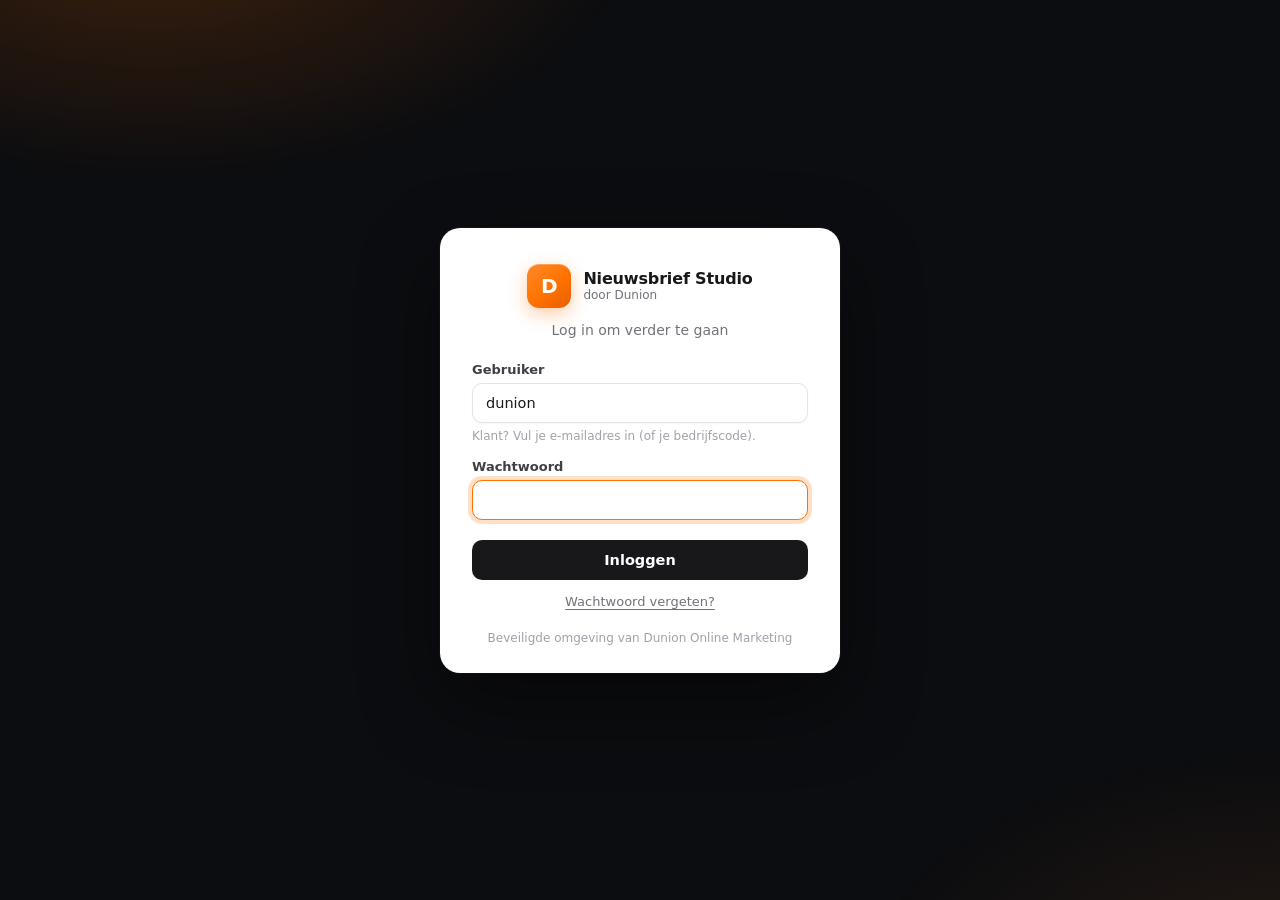
<file: backend/app/static/login.html>
<!DOCTYPE html>
<html lang="nl">
<head>
<meta charset="utf-8">
<meta name="viewport" content="width=device-width, initial-scale=1.0">
<title>Inloggen — Nieuwsbrief Studio</title>
<link rel="icon" href="data:image/svg+xml,%3Csvg xmlns='http://www.w3.org/2000/svg' viewBox='0 0 32 32'%3E%3Crect width='32' height='32' rx='8' fill='%23FF7200'/%3E%3Ctext x='16' y='22' text-anchor='middle' font-family='Arial' font-size='17' font-weight='800' fill='white'%3ED%3C/text%3E%3C/svg%3E">
<style>
  :root { --accent: #ff7200; --accent-hover: #ea6700; --ring: rgba(255,114,0,.22); --text: #18181b; --muted: #71717a; --faint: #a1a1aa; --border: #e4e4e7; }
  * { box-sizing: border-box; }
  body { margin: 0; min-height: 100vh; display: flex; align-items: center; justify-content: center; padding: 20px;
         font-family: "Inter", ui-sans-serif, system-ui, -apple-system, BlinkMacSystemFont, "Segoe UI", Roboto, Arial, sans-serif;
         -webkit-font-smoothing: antialiased; background: #0c0d10; color: var(--text); }
  body::before { content: ""; position: fixed; inset: 0; pointer-events: none;
         background: radial-gradient(800px 420px at 12% -8%, rgba(255,114,0,.20), transparent 60%),
                     radial-gradient(700px 400px at 100% 110%, rgba(255,138,42,.10), transparent 60%); }
  .card { position: relative; width: 100%; max-width: 400px; padding: 36px 32px 28px; border-radius: 20px; background: #fff;
          box-shadow: 0 30px 80px rgba(0,0,0,.45), 0 0 0 1px rgba(255,255,255,.04); animation: in .35s cubic-bezier(.2,.8,.2,1); }
  @keyframes in { from { opacity: 0; transform: translateY(8px) scale(.99); } to { opacity: 1; transform: none; } }
  .brand { display: flex; align-items: center; justify-content: center; gap: 12px; margin-bottom: 8px; }
  .brand .logo { width: 44px; height: 44px; border-radius: 12px; display: flex; align-items: center; justify-content: center;
          background: linear-gradient(140deg, #ff8a2a, #ff7200 55%, #e85d00); color: #fff; font-size: 20px; font-weight: 800;
          box-shadow: 0 6px 18px rgba(255,114,0,.35), inset 0 1px 0 rgba(255,255,255,.25); }
  .brand .name { font-size: 16px; font-weight: 700; line-height: 1.2; letter-spacing: -.01em; }
  .brand .name small { display: block; font-weight: 500; font-size: 12px; color: var(--muted); letter-spacing: 0; }
  p.sub { margin: 14px 0 24px; text-align: center; color: var(--muted); font-size: 14px; }
  label { display: block; margin-bottom: 6px; font-size: 13px; font-weight: 600; color: #3f3f46; }
  input { width: 100%; margin-bottom: 16px; padding: 11px 13px; border: 1px solid var(--border); border-radius: 10px;
          font-size: 14.5px; font-family: inherit; color: var(--text); box-shadow: 0 1px 2px rgba(16,24,40,.04);
          transition: border-color .15s, box-shadow .15s; }
  input:hover { border-color: #d4d4d8; }
  input:focus { outline: none; border-color: var(--accent); box-shadow: 0 0 0 4px var(--ring); }
  .veldhint { margin: -10px 0 16px; font-size: 12px; color: var(--faint); }
  button { width: 100%; margin-top: 4px; padding: 12px; border: none; border-radius: 10px; background: #18181b; color: #fff;
           font-size: 14.5px; font-weight: 600; font-family: inherit; cursor: pointer; transition: background .15s, transform .12s; }
  button:hover { background: #000; }
  button:active { transform: scale(.99); }
  button:disabled { opacity: .55; cursor: default; }
  .error, .info { display: none; margin-bottom: 16px; padding: 10px 12px; border-radius: 10px; font-size: 13px; line-height: 1.45; }
  .error { background: #fef2f2; color: #b91c1c; border: 1px solid #fecaca; }
  .info { background: #f0fdf4; color: #15803d; border: 1px solid #bbf7d0; }
  .foot { margin: 22px 0 0; text-align: center; font-size: 12px; color: var(--faint); }
  .forgot { display: block; width: auto; margin: 14px auto 0; padding: 0; border: none; background: none; color: var(--muted);
            font-size: 13px; font-weight: 500; text-decoration: underline; text-underline-offset: 3px; cursor: pointer; }
  .forgot:hover { background: none; color: var(--accent); }
</style>
</head>
<body>
  <form class="card" method="POST" action="/login">
    <div class="brand">
      <div class="logo">D</div>
      <div class="name">Nieuwsbrief Studio<small>door Dunion</small></div>
    </div>
    <p class="sub">Log in om verder te gaan</p>
    <div class="error" id="error">Onjuiste inloggegevens, probeer opnieuw.</div>
    <div class="info" id="info"></div>
    <label for="username">Gebruiker</label>
    <input id="username" name="username" type="text" autocomplete="username" value="dunion" required>
    <p class="veldhint">Klant? Vul je e-mailadres in (of je bedrijfscode).</p>
    <label for="password">Wachtwoord</label>
    <input id="password" name="password" type="password" autocomplete="current-password" autofocus required>
    <button type="submit" id="submitBtn">Inloggen</button>
    <button type="button" class="forgot" id="forgotBtn">Wachtwoord vergeten?</button>
    <p class="foot">Beveiligde omgeving van Dunion Online Marketing</p>
  </form>
<script>
  const errorBox = document.getElementById("error");
  const infoBox = document.getElementById("info");
  function showError(msg) {
    infoBox.style.display = "none";
    errorBox.textContent = msg;
    errorBox.style.display = "block";
  }
  function showInfo(msg) {
    errorBox.style.display = "none";
    infoBox.textContent = msg;
    infoBox.style.display = "block";
  }

  const err = new URLSearchParams(location.search).get("error");
  if (err === "2") showError("Te veel pogingen. Wacht een paar minuten en probeer opnieuw.");
  else if (err) showError("Onjuiste inloggegevens, probeer opnieuw.");
  if (new URLSearchParams(location.search).get("reset") === "1") {
    showInfo("Je wachtwoord is ingesteld. Log in met je e-mailadres.");
  }

  let authConfig = null;
  async function getAuthConfig() {
    if (authConfig) return authConfig;
    authConfig = await (await fetch("/auth/config")).json();
    return authConfig;
  }

  // E-mailadres als gebruikersnaam = Supabase-login; anders de klassieke POST /login.
  document.querySelector("form.card").addEventListener("submit", async (e) => {
    const username = document.getElementById("username").value.trim();
    if (!username.includes("@")) return; // klassieke flow: formulier post gewoon door
    e.preventDefault();
    const btn = document.getElementById("submitBtn");
    btn.disabled = true;
    try {
      const cfg = await getAuthConfig();
      if (!cfg.supabase_url || !cfg.publishable_key) {
        showError("Inloggen met e-mail is nog niet ingeschakeld. Gebruik je bedrijfscode, of neem contact op met Dunion.");
        return;
      }
      const tokenRes = await fetch(`${cfg.supabase_url}/auth/v1/token?grant_type=password`, {
        method: "POST",
        headers: { "Content-Type": "application/json", "apikey": cfg.publishable_key },
        body: JSON.stringify({ email: username, password: document.getElementById("password").value }),
      });
      if (!tokenRes.ok) {
        showError("Onjuiste inloggegevens, probeer opnieuw.");
        return;
      }
      const { access_token } = await tokenRes.json();
      const sessionRes = await fetch("/login/supabase", {
        method: "POST",
        headers: { "Content-Type": "application/json" },
        body: JSON.stringify({ access_token }),
      });
      if (!sessionRes.ok) {
        const body = await sessionRes.json().catch(() => ({}));
        showError(body.detail || "Inloggen mislukt, probeer het opnieuw.");
        return;
      }
      location.href = "/";
    } catch (netErr) {
      showError("Netwerkfout: " + netErr.message);
    } finally {
      btn.disabled = false;
    }
  });

  document.getElementById("forgotBtn").addEventListener("click", async () => {
    const email = document.getElementById("username").value.trim();
    if (!email.includes("@")) {
      showError("Vul eerst je e-mailadres in bij Gebruiker, en klik dan op 'Wachtwoord vergeten?'. Log je in met een bedrijfscode? Vraag Dunion dan om een nieuw wachtwoord.");
      return;
    }
    try {
      const cfg = await getAuthConfig();
      if (!cfg.supabase_url || !cfg.publishable_key) {
        showError("Wachtwoord-reset is nog niet ingeschakeld. Neem contact op met Dunion.");
        return;
      }
      const redirect = encodeURIComponent(location.origin + "/welkom");
      await fetch(`${cfg.supabase_url}/auth/v1/recover?redirect_to=${redirect}`, {
        method: "POST",
        headers: { "Content-Type": "application/json", "apikey": cfg.publishable_key },
        body: JSON.stringify({ email }),
      });
      showInfo("Als dit e-mailadres bij ons bekend is, ontvang je binnen enkele minuten een e-mail om een nieuw wachtwoord in te stellen.");
    } catch (netErr) {
      showError("Netwerkfout: " + netErr.message);
    }
  });
</script>
</body>
</html>
</file>
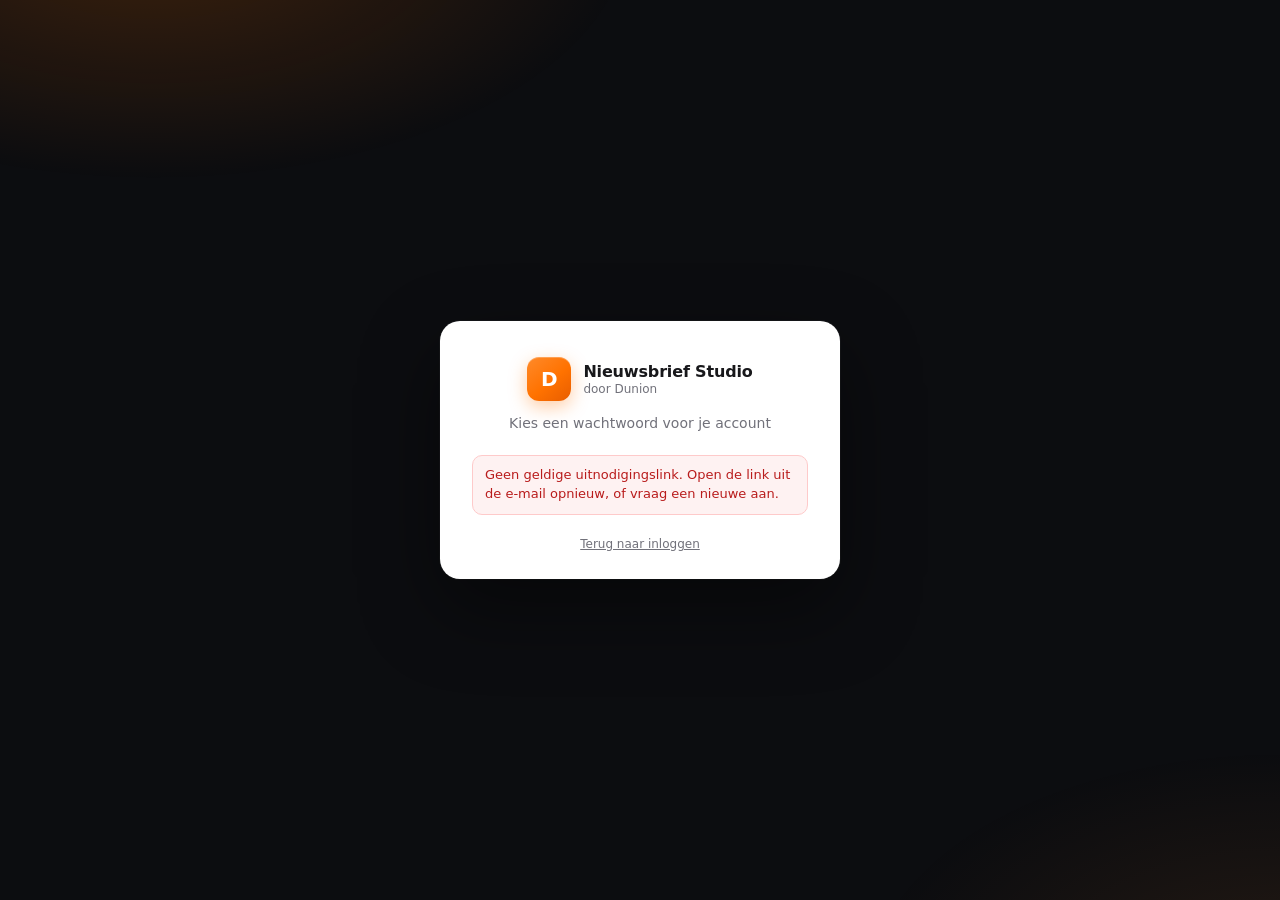
<file: backend/app/static/welkom.html>
<!DOCTYPE html>
<html lang="nl">
<head>
<meta charset="utf-8">
<meta name="viewport" content="width=device-width, initial-scale=1.0">
<title>Wachtwoord instellen — Nieuwsbrief Studio</title>
<link rel="icon" href="data:image/svg+xml,%3Csvg xmlns='http://www.w3.org/2000/svg' viewBox='0 0 32 32'%3E%3Crect width='32' height='32' rx='8' fill='%23FF7200'/%3E%3Ctext x='16' y='22' text-anchor='middle' font-family='Arial' font-size='17' font-weight='800' fill='white'%3ED%3C/text%3E%3C/svg%3E">
<style>
  :root { --accent: #ff7200; --accent-hover: #ea6700; --ring: rgba(255,114,0,.22); --text: #18181b; --muted: #71717a; --faint: #a1a1aa; --border: #e4e4e7; }
  * { box-sizing: border-box; }
  body { margin: 0; min-height: 100vh; display: flex; align-items: center; justify-content: center; padding: 20px;
         font-family: "Inter", ui-sans-serif, system-ui, -apple-system, BlinkMacSystemFont, "Segoe UI", Roboto, Arial, sans-serif;
         -webkit-font-smoothing: antialiased; background: #0c0d10; color: var(--text); }
  body::before { content: ""; position: fixed; inset: 0; pointer-events: none;
         background: radial-gradient(800px 420px at 12% -8%, rgba(255,114,0,.20), transparent 60%),
                     radial-gradient(700px 400px at 100% 110%, rgba(255,138,42,.10), transparent 60%); }
  .card { position: relative; width: 100%; max-width: 400px; padding: 36px 32px 28px; border-radius: 20px; background: #fff;
          box-shadow: 0 30px 80px rgba(0,0,0,.45), 0 0 0 1px rgba(255,255,255,.04); animation: in .35s cubic-bezier(.2,.8,.2,1); }
  @keyframes in { from { opacity: 0; transform: translateY(8px) scale(.99); } to { opacity: 1; transform: none; } }
  .brand { display: flex; align-items: center; justify-content: center; gap: 12px; margin-bottom: 8px; }
  .brand .logo { width: 44px; height: 44px; border-radius: 12px; display: flex; align-items: center; justify-content: center;
          background: linear-gradient(140deg, #ff8a2a, #ff7200 55%, #e85d00); color: #fff; font-size: 20px; font-weight: 800;
          box-shadow: 0 6px 18px rgba(255,114,0,.35), inset 0 1px 0 rgba(255,255,255,.25); }
  .brand .name { font-size: 16px; font-weight: 700; line-height: 1.2; letter-spacing: -.01em; }
  .brand .name small { display: block; font-weight: 500; font-size: 12px; color: var(--muted); letter-spacing: 0; }
  p.sub { margin: 14px 0 24px; text-align: center; color: var(--muted); font-size: 14px; }
  label { display: block; margin-bottom: 6px; font-size: 13px; font-weight: 600; color: #3f3f46; }
  input { width: 100%; margin-bottom: 16px; padding: 11px 13px; border: 1px solid var(--border); border-radius: 10px;
          font-size: 14.5px; font-family: inherit; color: var(--text); box-shadow: 0 1px 2px rgba(16,24,40,.04);
          transition: border-color .15s, box-shadow .15s; }
  input:hover { border-color: #d4d4d8; }
  input:focus { outline: none; border-color: var(--accent); box-shadow: 0 0 0 4px var(--ring); }
  .veldhint { margin: -10px 0 16px; font-size: 12px; color: var(--faint); }
  button { width: 100%; margin-top: 4px; padding: 12px; border: none; border-radius: 10px; background: #18181b; color: #fff;
           font-size: 14.5px; font-weight: 600; font-family: inherit; cursor: pointer; transition: background .15s, transform .12s; }
  button:hover { background: #000; }
  button:active { transform: scale(.99); }
  button:disabled { opacity: .55; cursor: default; }
  .error, .info { display: none; margin-bottom: 16px; padding: 10px 12px; border-radius: 10px; font-size: 13px; line-height: 1.45; }
  .error { background: #fef2f2; color: #b91c1c; border: 1px solid #fecaca; }
  .info { background: #f0fdf4; color: #15803d; border: 1px solid #bbf7d0; }
  .foot { margin: 22px 0 0; text-align: center; font-size: 12px; color: var(--faint); }
  .forgot { display: block; width: auto; margin: 14px auto 0; padding: 0; border: none; background: none; color: var(--muted);
            font-size: 13px; font-weight: 500; text-decoration: underline; text-underline-offset: 3px; cursor: pointer; }
  .forgot:hover { background: none; color: var(--accent); }
  .foot a { color: var(--muted); }
</style>
</head>
<body>
  <form class="card" id="pwForm">
    <div class="brand">
      <div class="logo">D</div>
      <div class="name">Nieuwsbrief Studio<small>door Dunion</small></div>
    </div>
    <p class="sub" id="subtitle">Kies een wachtwoord voor je account</p>
    <div class="error" id="error"></div>
    <div id="fields">
      <label for="password">Nieuw wachtwoord</label>
      <input id="password" type="password" autocomplete="new-password" minlength="8" autofocus required>
      <label for="password2">Herhaal wachtwoord</label>
      <input id="password2" type="password" autocomplete="new-password" minlength="8" required>
      <button type="submit" id="submitBtn">Wachtwoord instellen</button>
    </div>
    <p class="foot"><a href="/login">Terug naar inloggen</a></p>
  </form>
<script>
  const errorBox = document.getElementById("error");
  function showError(msg) { errorBox.textContent = msg; errorBox.style.display = "block"; }

  // Supabase stuurt het token in het URL-fragment: #access_token=...&type=invite|recovery
  const hash = new URLSearchParams(location.hash.slice(1));
  const accessToken = hash.get("access_token");
  const linkType = hash.get("type");
  if (linkType === "recovery") {
    document.getElementById("subtitle").textContent = "Kies een nieuw wachtwoord";
  }
  if (hash.get("error_description")) {
    showError("Deze link is ongeldig of verlopen: " + hash.get("error_description")
      + ". Vraag een nieuwe aan via 'Wachtwoord vergeten?' op de loginpagina.");
    document.getElementById("fields").style.display = "none";
  } else if (!accessToken) {
    showError("Geen geldige uitnodigingslink. Open de link uit de e-mail opnieuw, of vraag een nieuwe aan.");
    document.getElementById("fields").style.display = "none";
  }

  document.getElementById("pwForm").addEventListener("submit", async (e) => {
    e.preventDefault();
    errorBox.style.display = "none";
    const pw = document.getElementById("password").value;
    if (pw.length < 8) { showError("Het wachtwoord moet minimaal 8 tekens zijn."); return; }
    if (pw !== document.getElementById("password2").value) { showError("De wachtwoorden komen niet overeen."); return; }
    const btn = document.getElementById("submitBtn");
    btn.disabled = true;
    try {
      const cfg = await (await fetch("/auth/config")).json();
      if (!cfg.supabase_url || !cfg.publishable_key) {
        showError("Accounts zijn nog niet ingeschakeld. Neem contact op met Dunion.");
        return;
      }
      const res = await fetch(`${cfg.supabase_url}/auth/v1/user`, {
        method: "PUT",
        headers: {
          "Content-Type": "application/json",
          "apikey": cfg.publishable_key,
          "Authorization": `Bearer ${accessToken}`,
        },
        body: JSON.stringify({ password: pw }),
      });
      if (!res.ok) {
        const body = await res.json().catch(() => ({}));
        showError("Wachtwoord instellen mislukt: "
          + (body.msg || body.message || body.error_description || res.status)
          + ". Is de link verlopen? Vraag dan een nieuwe aan via 'Wachtwoord vergeten?'.");
        return;
      }
      location.href = "/login?reset=1";
    } catch (netErr) {
      showError("Netwerkfout: " + netErr.message);
    } finally {
      btn.disabled = false;
    }
  });
</script>
</body>
</html>
</file>
